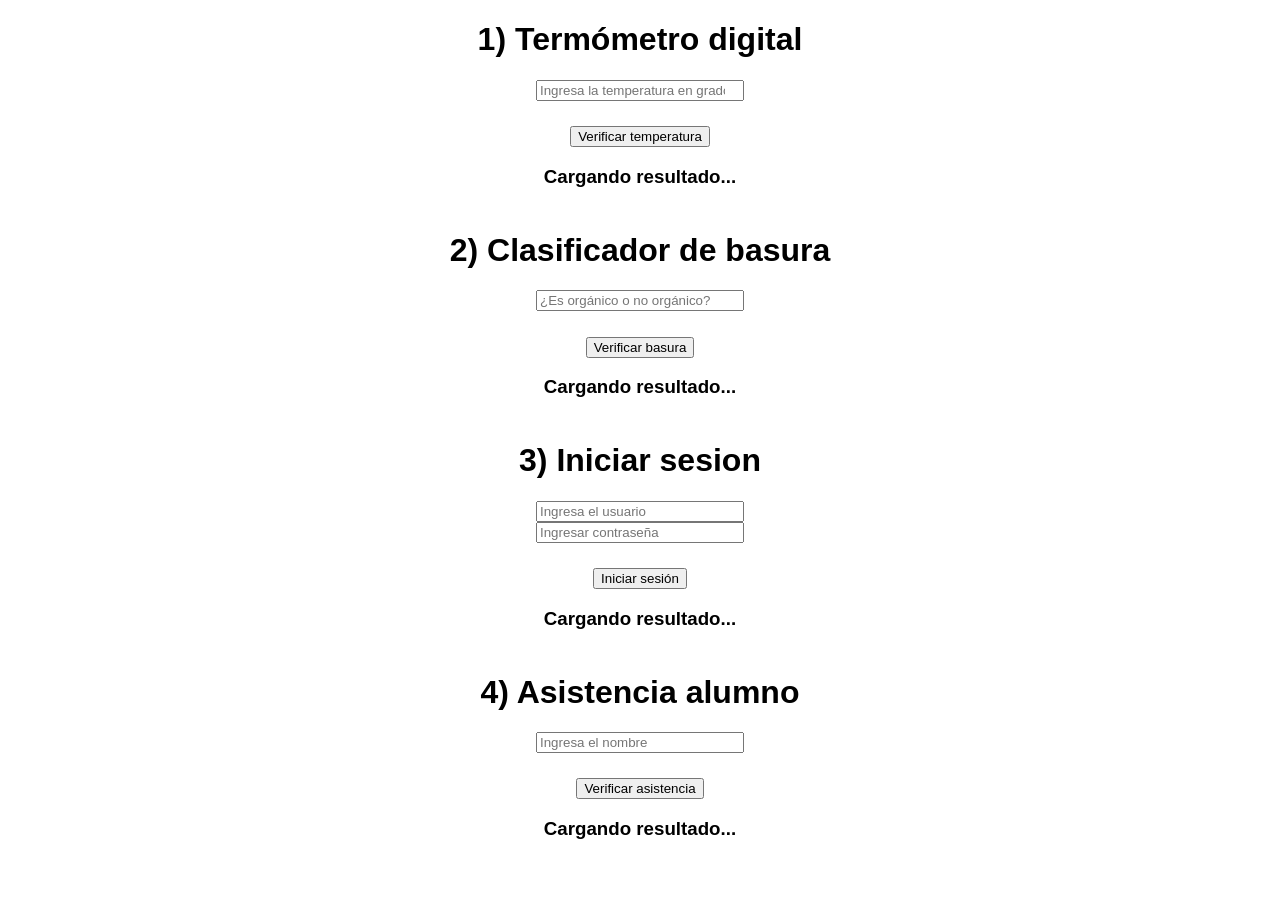
<file: Examen N°2/index.html>
<!DOCTYPE html>
<html lang="es">

<head>
    <meta charset="UTF-8">
    <meta name="viewport" content="width=device-width, initial-scale=1.0">
    <title>Examen JavaScript</title>
    <link rel="stylesheet" href="style.css">
</head>

<body>

    <!--Ejercicio 1-->
    <div class="container">
        <h1>1) Termómetro digital</h1>
        <div class="datos">
            <!--Datos de usuario-->
            <input type="number" name="temp" id="input1"
                placeholder="Ingresa la temperatura en grados. Ejemplo: 32">
        </div>

        <div class="resultados">
            <!--Boton para verificar el resultado-->
            <button id="boton1">Verificar temperatura</button>

            <!--Texto para mostrar el resultado-->
            <h3 id="parrafo1">Cargando resultado...</h3>
        </div>
    </div>


    <!--Ejercicio 2-->
    <div class="container">
        <h1>2) Clasificador de basura</h1>
        <div class="datos">
            <!--Datos de usuario-->
            <input type="text" name="dias" id="input2"
                placeholder="¿Es orgánico o no orgánico?">
        </div>

        <div class="resultados">
            <!--Boton para verificar el resultado-->
            <button id="boton2">Verificar basura</button>

            <!--Texto para mostrar el resultado-->
            <h3 id="parrafo2">Cargando resultado...</h3>
        </div>
    </div>


    <!--Ejercicio 3-->
    <div class="container">
        <h1>3) Iniciar sesion</h1>

        <div class="datos-3">
            <!--Datos de usuario: usuario-->
            <input type="text" name="usuario" id="input3"
                placeholder="Ingresa el usuario">

            <!--Datos de usuario: contraseña-->
            <input type="password" name="contrasena" id="input4"
                placeholder="Ingresar contraseña">
        </div>

        <div class="resultados">
            <!--Boton para verificar el resultado-->
            <button id="boton3">Iniciar sesión</button>

            <!--Texto para mostrar el resultado-->
            <h3 id="parrafo3">Cargando resultado...</h3>
        </div>
    </div>


    <!--Ejercicio 4-->
    <div class="container">
        <h1>4) Asistencia alumno</h1>

        <div class="datos">
            <!--Datos de usuario-->
            <input type="text" name="nombre" id="input5"
                placeholder="Ingresa el nombre">
        </div>

        <div class="resultados">
            <!--Boton para verificar el resultado-->
            <button id="boton4">Verificar asistencia</button>

            <!--Texto para mostrar el resultado-->
            <h3 id="parrafo4">Cargando resultado...</h3>
        </div>
    </div>


</body>

<script src="app.js"></script>

</html>
</file>
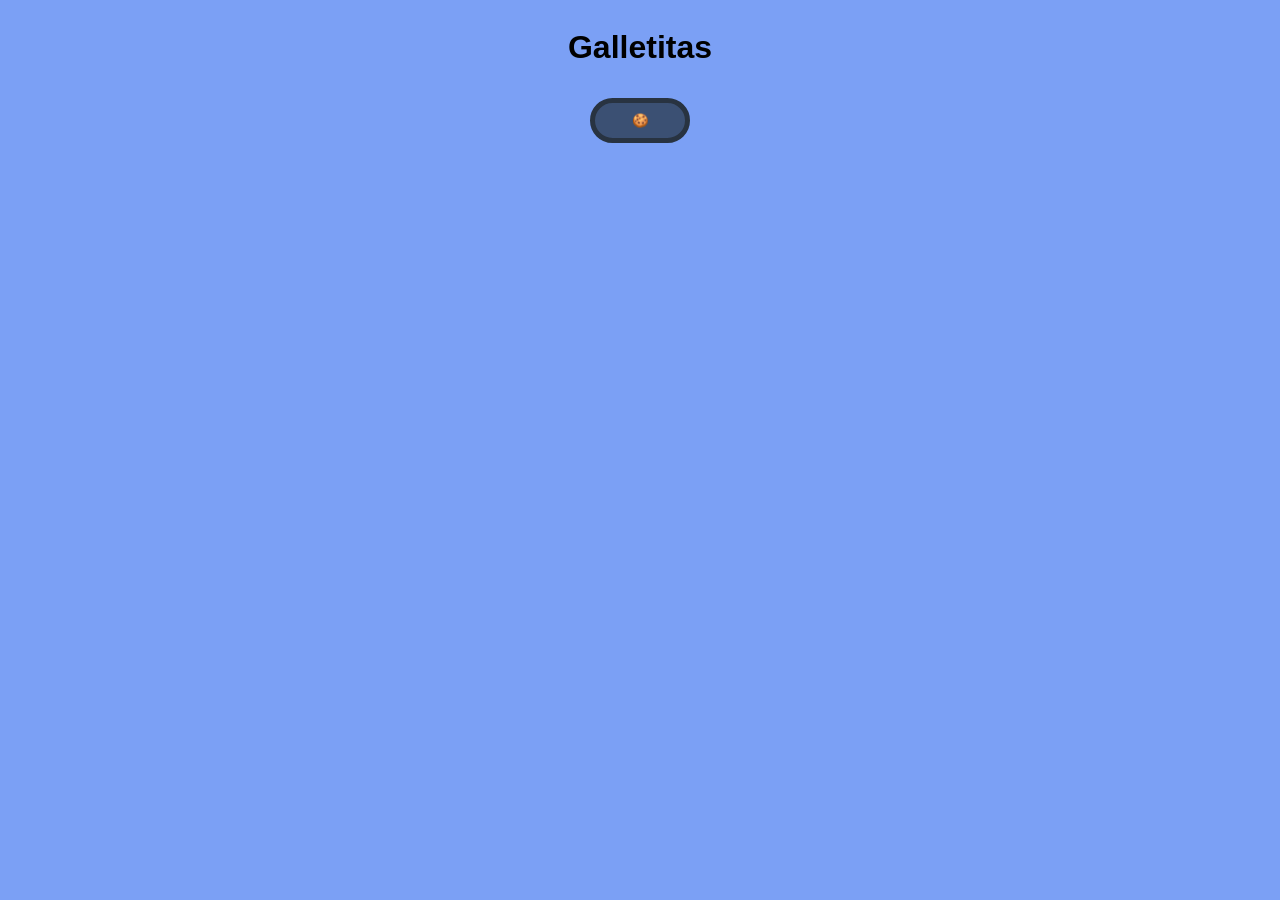
<file: Galletita/index.html>
<!DOCTYPE html>
<html lang="en">
<head>
    <meta charset="UTF-8">
    <meta name="viewport" content="width=device-width, initial-scale=1.0">
    <title>Document</title>
    <link rel="stylesheet" href="style.css">
</head>
<body>
    <h1 id="h1">Galletitas</h1>
    <button id="btn1">🍪</button>
</body>
<script src="app.js"></script>
</html>
</file>
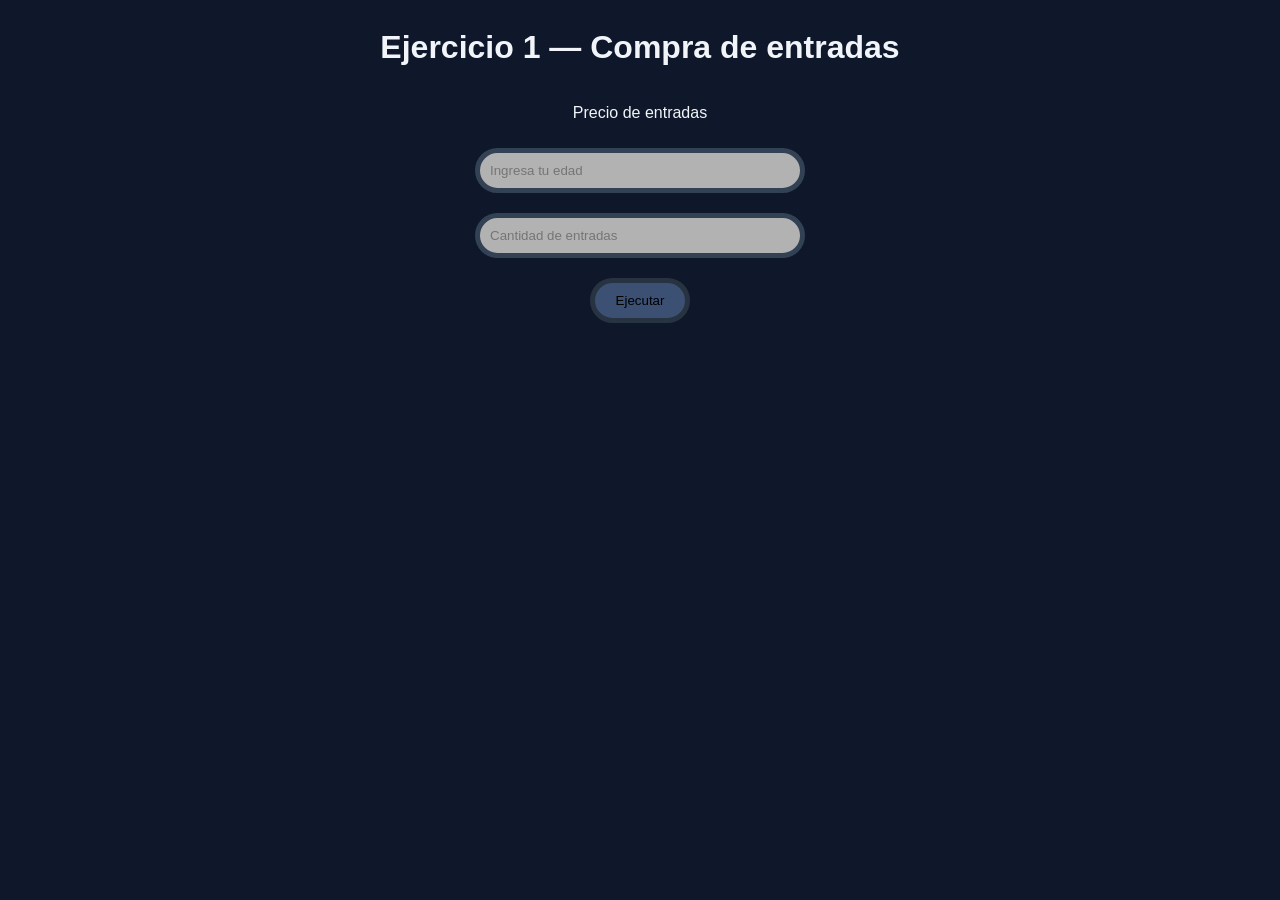
<file: Tp extra N°2/index.html>
<!DOCTYPE html>
<html lang="en">
<head>
    <meta charset="UTF-8">
    <meta http-equiv="X-UA-Compatible" content="IE=edge">
    <meta name="viewport" content="width=device-width, initial-scale=1.0">
    <title>Document</title>
    <link rel="stylesheet" href="style.css">
</head>
<body>
    <!--Ejercicio 1-->
    <h1>Ejercicio 1 — Compra de entradas</h1>
    <p id="texto1">Precio de entradas</p>
    <input type="number" placeholder="Ingresa tu edad" id="edad">
    <input type="number" placeholder="Cantidad de entradas" id="entradas">
    <button id="btn1">Ejecutar</button>
</body>
<script src="app.js"></script>
</html>
</file>
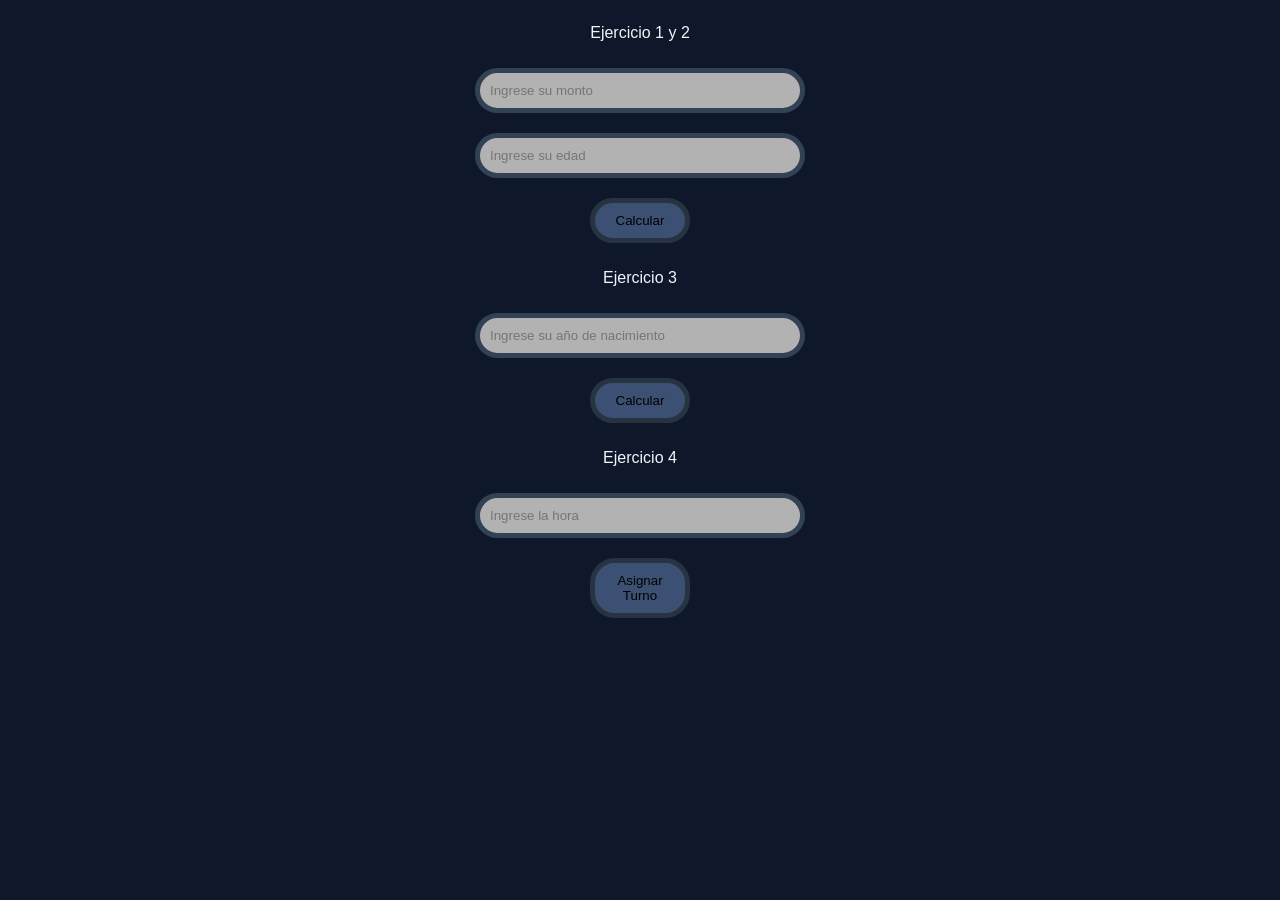
<file: Tp extra/index.html>
<!DOCTYPE html>
<html lang="en">
<head>
    <meta charset="UTF-8">
    <meta name="viewport" content="width=device-width, initial-scale=1.0">
    <title>Document</title>
    <link rel="stylesheet" href="style.css">
</head>
<body>
<!-- Ejercicio 1 y 2 -->
    <p id="texto1">Ejercicio 1 y 2</p>
        <input type="number" id="inputmonto" placeholder="Ingrese su monto">
        <input type="number" id="inputedad" placeholder="Ingrese su edad">
    <button id="btndescuento">Calcular</button>

<!-- Ejercicio 3 -->
    <p id="texto2">Ejercicio 3</p>
        <input type="number" id="inputaño" placeholder="Ingrese su año de nacimiento">
    <button id="btnaño">Calcular</button>

    <!-- Ejercicio 4 -->
    <p id="texto3">Ejercicio 4</p>
        <input type="number" id="inputHora" placeholder="Ingrese la hora">
    <button id="btnTurno">Asignar Turno</button>
</body>
<script src="app.js"></script>
</html>
</file>
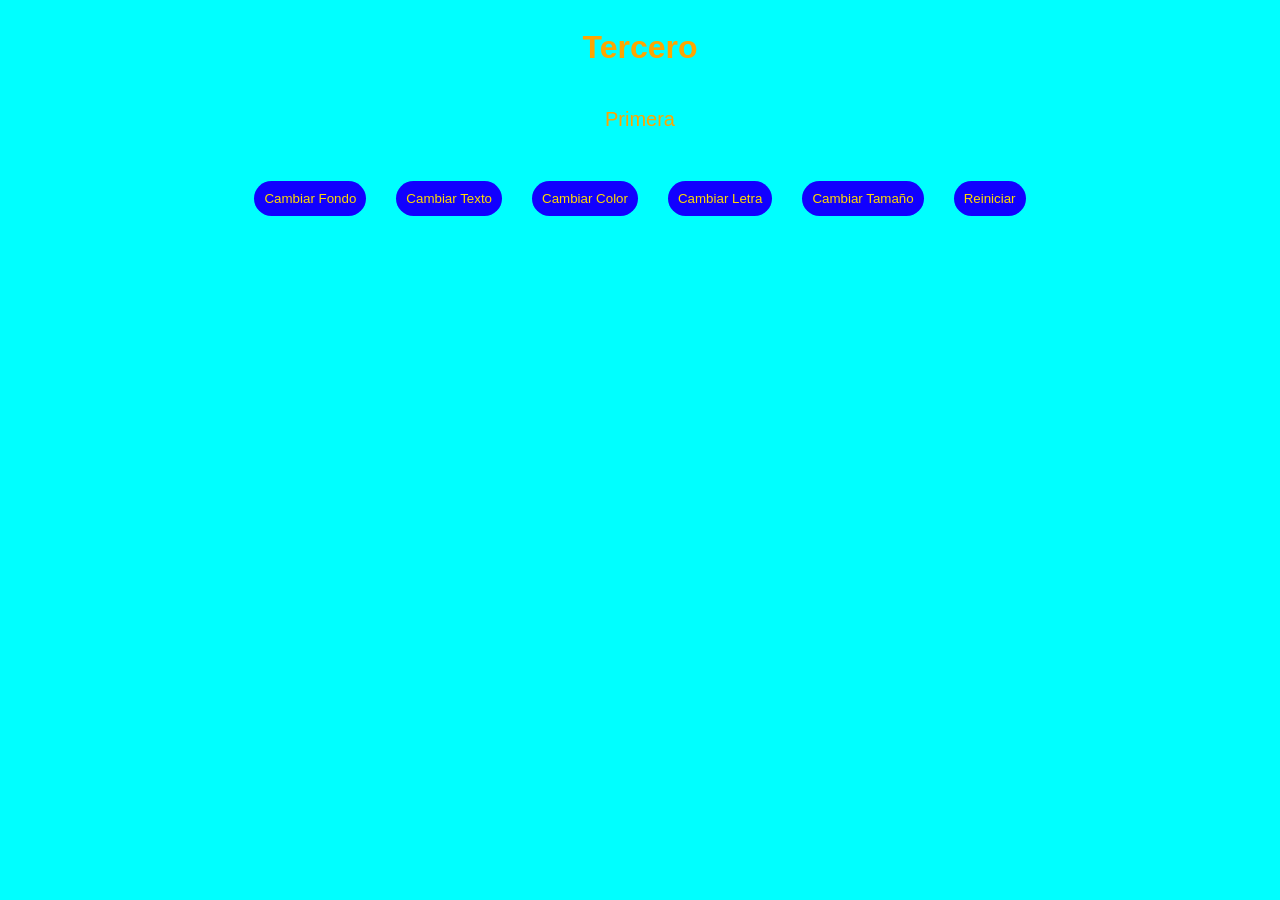
<file: Tp6/index.html>
<!DOCTYPE html>
<html lang="en">
<head>
    <meta charset="UTF-8">
    <meta name="viewport" content="width=device-width, initial-scale=1.0">
    <title>Document</title>
    <link rel="stylesheet" href="style.css">
</head>
<body>
    <h1>Tercero</h1>
    <p>Primera</p>
    <div>
        <button id="botoncambiarfondo">Cambiar Fondo</button>
        <button id="botoncambiartexto">Cambiar Texto</button>
        <button id="botoncambiarcolor">Cambiar Color</button>
        <button id="botoncambiarletra">Cambiar Letra</button>
        <button id="botoncambiartamaño">Cambiar Tamaño</button>
        <button id="botonreiniciar">Reiniciar</button>
    </div>
</body>
<script src="app.js"></script>
</html>
</file>
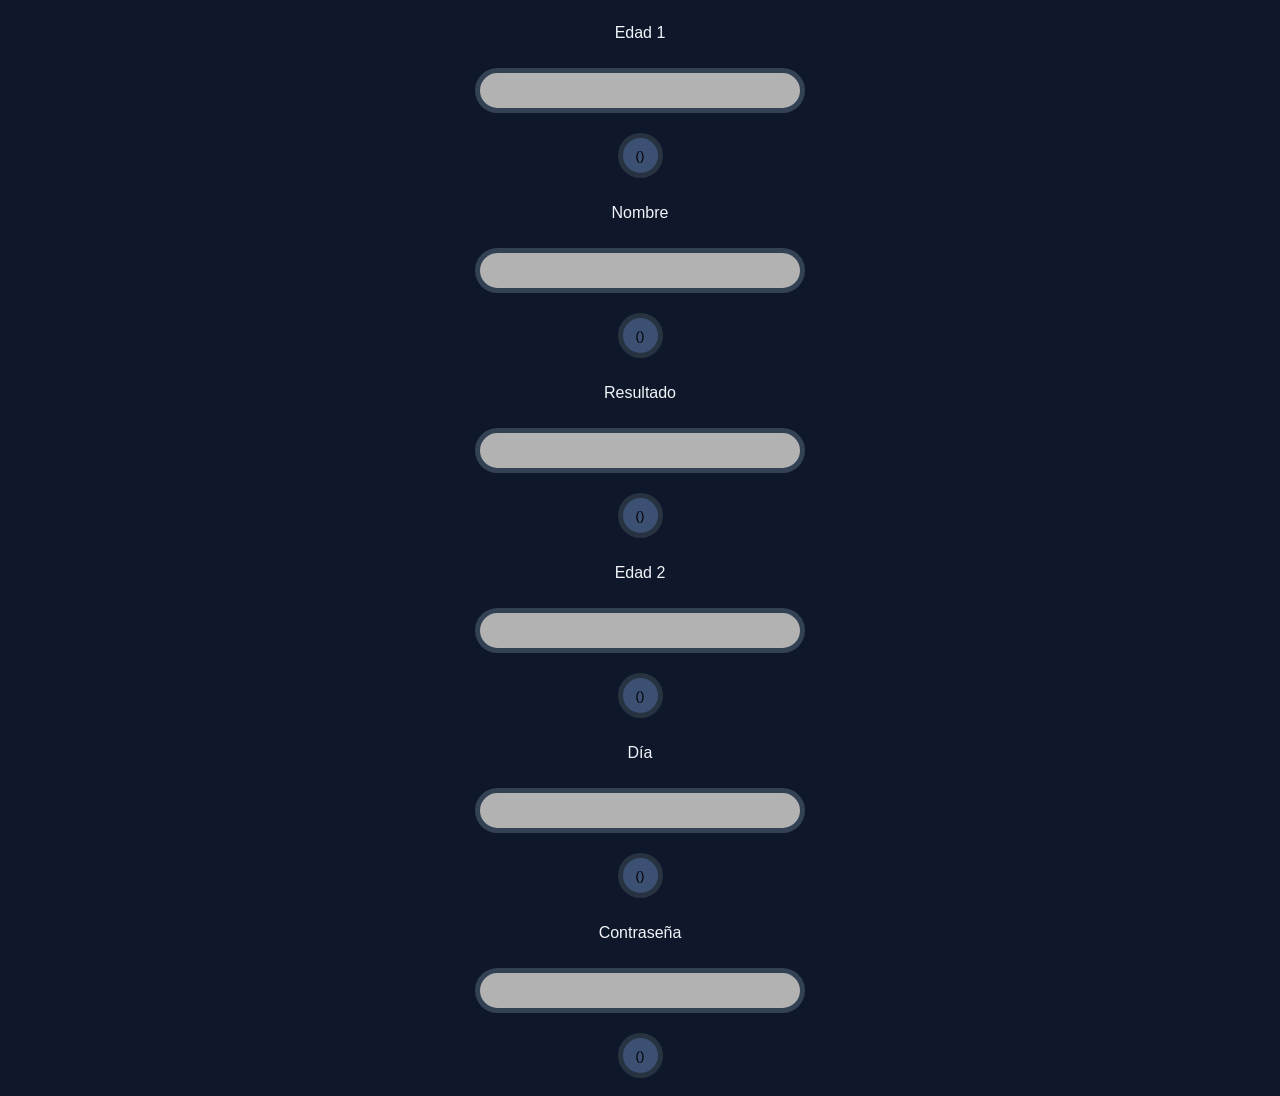
<file: Tp8/index.html>
<!DOCTYPE html>
<html lang="en">
<head>
    <meta charset="UTF-8">
    <meta name="viewport" content="width=device-width, initial-scale=1.0">
    <title>Document</title>
    <link rel="stylesheet" href="style.css">
</head>
<body>
    <!-- Ejercicio 1 -->
   <p id="pedad1">Edad 1</p>
   <input type="number" id="inputedad1">
   <button id="btnedad1">()</button>

   <!-- Ejercicio 2 y 3-->
   <p id="pnombre">Nombre</p>
   <input type="text" id="inputnombre">
   <button id="btnnombre">()</button>

   <!-- Ejercicio 4 -->
   <p id="presultado">Resultado</p>
   <input type="number" id="inputresultado">
   <button id="btnresultado">()</button>

    <!-- Ejercicio 5 -->
   <p id="pedad2">Edad 2</p>
    <input type="number" id="inputedad2">
   <button id="btnedad2">()</button>

    <!-- Ejercicio 6 -->
   <p id="pdia">Día</p>
   <input type="text" id="inputdia">
   <button id="btndia">()</button>

    <!-- Ejercicio 7 -->
   <p id="pcontrasenia">Contraseña</p>
   <input type="password" id="inputcontrasenia">
   <button id="btncontrasenia">()</button>
</body>
<script src="app.js"></script>
</html>
</file>
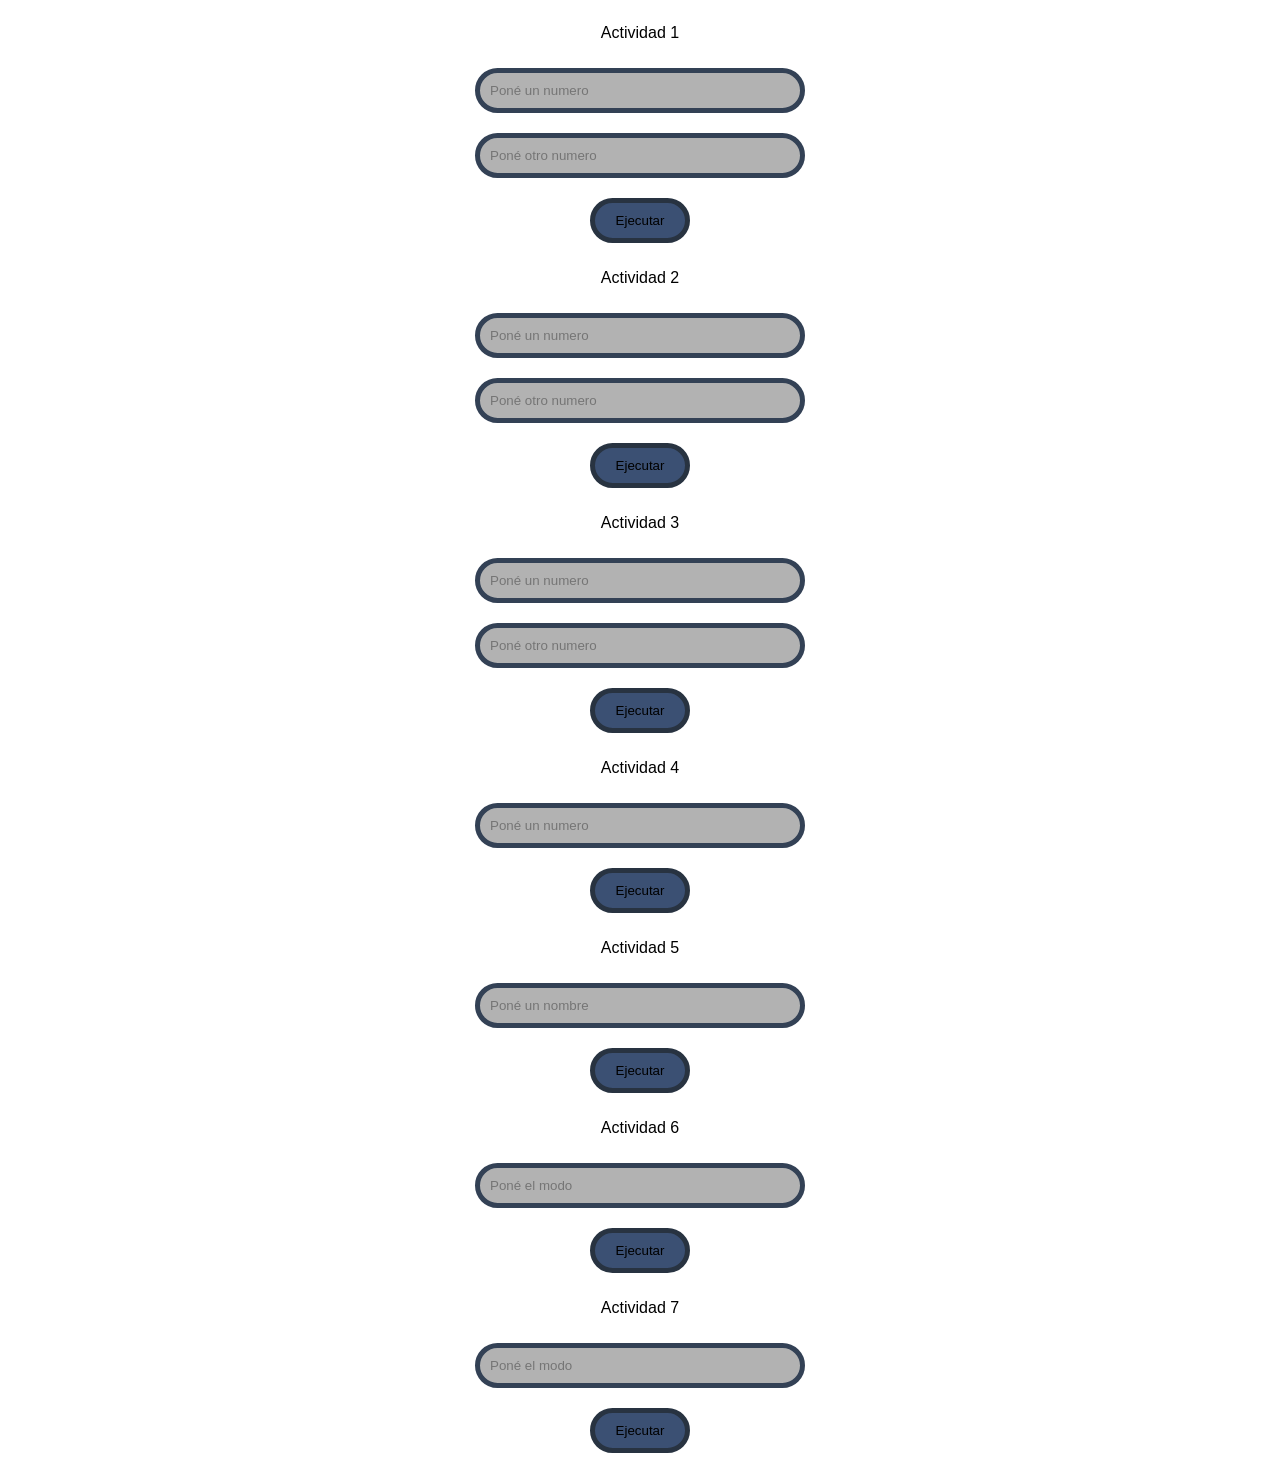
<file: Tp9/index.html>
<!DOCTYPE html>
<html lang="en">
<head>
    <meta charset="UTF-8">
    <meta name="viewport" content="width=device-width, initial-scale=1.0">
    <title>Document</title>
    <link rel="stylesheet" href="style.css">
</head>
<body>
   <!--Actividad 1-->
    <p id="p1">Actividad 1</p>
    <input type="number" id="inp1" placeholder="Poné un numero">
    <input type="number" id="inp1b" placeholder="Poné otro numero">
    <button id="btn1">Ejecutar</button>

      <!--Actividad 2-->
    <p id="p2">Actividad 2</p>
    <input type="number" id="inp2" placeholder="Poné un numero">
    <input type="number" id="inp2b" placeholder="Poné otro numero">
    <button id="btn2">Ejecutar</button>

      <!--Actividad 3-->
    <p id="p3">Actividad 3</p>
    <input type="number" id="inp3" placeholder="Poné un numero">
    <input type="number" id="inp3b" placeholder="Poné otro numero">
    <button id="btn3">Ejecutar</button>

      <!--Actividad 4-->
    <p id="p4">Actividad 4</p>
    <input type="number" id="inp4" placeholder="Poné un numero">
    <button id="btn4">Ejecutar</button>

      <!--Actividad 5-->
    <p id="p5">Actividad 5</p>
    <input type="text" id="inp5" placeholder="Poné un nombre">
    <button id="btn5">Ejecutar</button>

      <!--Actividad 6-->
    <p id="p6">Actividad 6</p>
    <input type="text" id="inp6" placeholder="Poné el modo">
    <button id="btn6">Ejecutar</button>

      <!--Actividad 7-->
    <p id="p7">Actividad 7</p>
    <input type="text" id="inp7" placeholder="Poné el modo">
    <button id="btn7">Ejecutar</button>
</body>
<script src="app.js"></script>
</html>
</file>
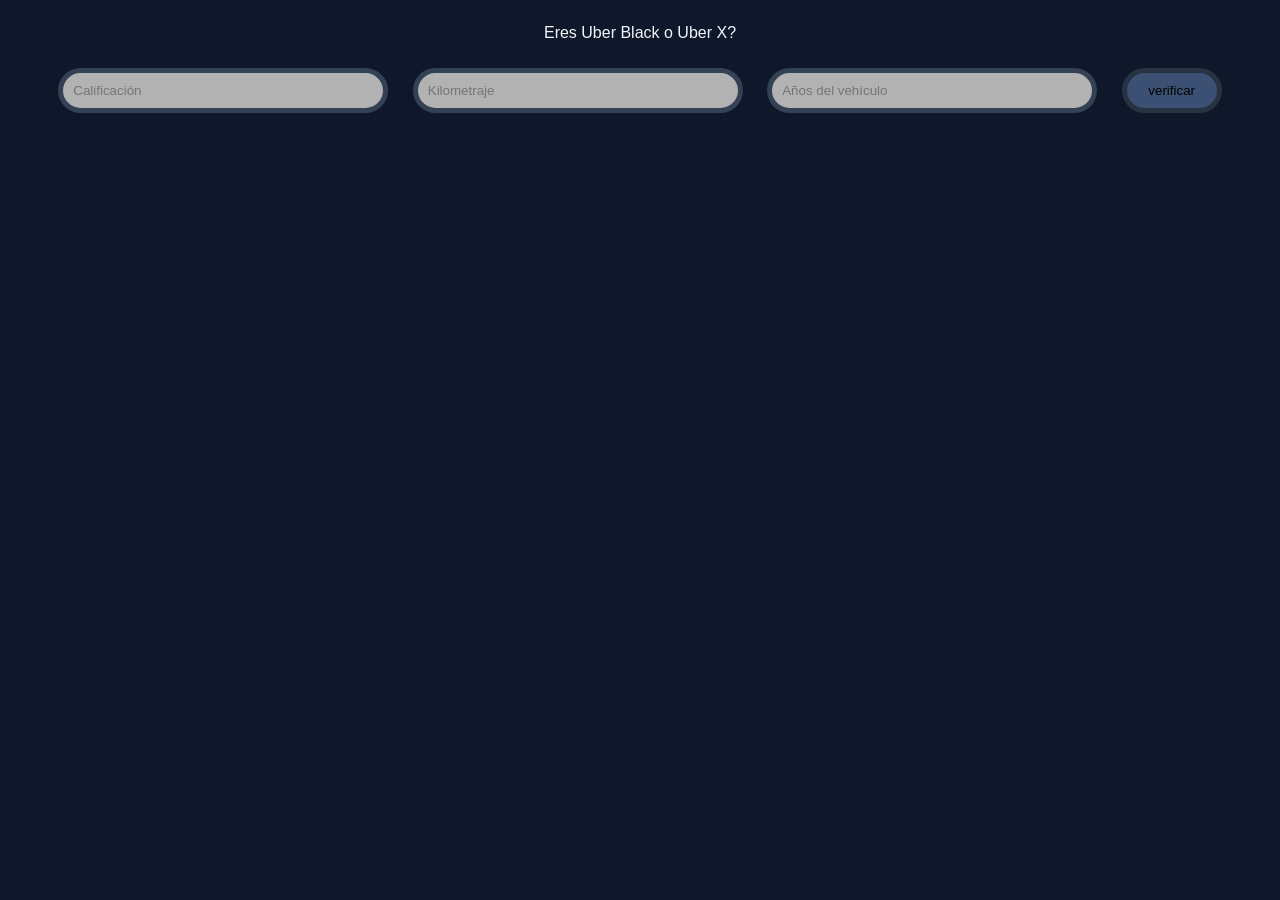
<file: UBER/index.html>
<!DOCTYPE html>
<html lang="en">
<head>
    <meta charset="UTF-8">
    <meta name="viewport" content="width=device-width, initial-scale=1.0">
    <title>Document</title>
    <link rel="stylesheet" href="style.css">
</head>
<!--ACTIVIDAD:
    Uber necesita registrar los conductores para su servicio de Uber premium, para eso los conductorestienen que cumplir lo siguiente: 
    - 4 estrellas o más de puntuación 
    - Un auto con menos e 10años de antiguedad 
    - Menos de 150.000 km.
    Si el usuario cumple los requisitos, el sistema tiene que indicarle que puede formar parte de Uber premium,de lo contrario puede dar el servicio de Uber X-->
<body>
    <form>
        <p id="texto">Eres Uber Black o Uber X?</p>

        <input type="number" placeholder="Calificación" id="inputcalificacion" min="0" max="5">
    
        <input type="number" placeholder="Kilometraje" id="inputkm">
    
        <input type="number" placeholder="Años del vehículo" id="inputanos">
    
        <button id="btn">verificar</button>
    
    </form>
    
</body>
<script src="app.js"></script>
</html>
</file>
<file: Examen N°2/style.css>
body{
    font-family:'Segoe UI', Tahoma, Geneva, Verdana, sans-serif;
    text-align: center;
}

.datos{
    display: flex;
    justify-content: center;
}

.resultados{
    display: flex;
    flex-direction: column;
    margin: 2%;
    align-items: center;
   
}

.datos-3{
    display: flex;
    flex-direction: column;
    width: 150px;
    align-items: center;
    justify-content: center;
    margin: 0 auto;
}

input{
    width: 200px;
}
</file>
<file: Galletita/style.css>
body{
    display: flex;
    align-items: center;
    flex-direction: column;
    font-family: 'Lucida Sans', 'Lucida Sans Regular', 'Lucida Grande', 'Lucida Sans Unicode', Geneva, Verdana, sans-serif;
    background-color: #7ba0f5;
    color: #000000;
    text-align: center;
}
button{
    margin: 10px;
    padding: 10px;
    background-color: #3b5073;
    width: 100px;
    border-radius: 25px;
    border: 5px solid #283341;
      }
</file>
<file: Tp extra N°2/style.css>
body{
    display: flex;
    align-items: center;
    flex-direction: column;
    font-family: 'Lucida Sans', 'Lucida Sans Regular', 'Lucida Grande', 'Lucida Sans Unicode', Geneva, Verdana, sans-serif;
    background-color: #0F172A;
    color: #F1F5F9;
    text-align: center;
   }
input{
 margin: 10px;
 padding: 10px;
 background-color: #b2b2b2;
 width: 300px;
 border-radius: 25px;
 border: 5px solid #334155;
   }
button{
 margin: 10px;
 padding: 10px;
 background-color: #3b5073;
 width: 100px;
 border-radius: 25px;
 border: 5px solid #283341;
   }
</file>
<file: Tp extra/style.css>
body{
    display: flex;
    align-items: center;
    flex-direction: column;
    font-family: 'Lucida Sans', 'Lucida Sans Regular', 'Lucida Grande', 'Lucida Sans Unicode', Geneva, Verdana, sans-serif;
    background-color: #0F172A;
    color: #F1F5F9;
    text-align: center;
   }
input{
 margin: 10px;
 padding: 10px;
 background-color: #b2b2b2;
 width: 300px;
 border-radius: 25px;
 border: 5px solid #334155;
   }
button{
 margin: 10px;
 padding: 10px;
 background-color: #3b5073;
 width: 100px;
 border-radius: 25px;
 border: 5px solid #283341;
   }
</file>
<file: Tp6/style.css>
body{
    background-color: aqua;
    color: orange;
    font-family: Arial, Helvetica, sans-serif;
    display: flex;
    align-items: center;
    justify-content: center;
    flex-direction: column;  
}

div{
    margin: 10px;
    padding: 10px;
    display: flex;
    justify-content: center;
    padding: 5px;
    width: 100%;
}

p{
    font-size: 20px;
    color: orange;
}

button{
    background-color: rgb(17, 0, 255);
    color: rgb(255, 217, 0);
    padding: 10px;
    border: none;
    border-radius: 20px;
    transition: 0.5s;
    margin: 15px;
}

button:hover{
    background-color: rgb(136, 138, 255);
    transform: scale(1.1) rotate(5deg);
}
</file>
<file: Tp8/style.css>
body{
    display: flex;
    align-items: center;
    flex-direction: column;
    font-family: 'Lucida Sans', 'Lucida Sans Regular', 'Lucida Grande', 'Lucida Sans Unicode', Geneva, Verdana, sans-serif;
    background-color: #0F172A;
    color: #F1F5F9;
    text-align: center;
   }
input{
 margin: 10px;
 padding: 10px;
 background-color: #b2b2b2;
 width: 300px;
 border-radius: 25px;
 border: 5px solid #334155;
   }
button{
 margin: 10px;
 padding: 10px;
 background-color: #3b5073;
 width: 45px;
 border-radius: 25px;
 border: 5px solid #283341;
   }
</file>
<file: Tp9/style.css>
body{
    display: flex;
    align-items: center;
    flex-direction: column;
    font-family: 'Lucida Sans', 'Lucida Sans Regular', 'Lucida Grande', 'Lucida Sans Unicode', Geneva, Verdana, sans-serif;
    color: #000000;
    text-align: center;
   }
input{
 margin: 10px;
 padding: 10px;
 background-color: #b2b2b2;
 width: 300px;
 border-radius: 25px;
 border: 5px solid #334155;
   }
button{
 margin: 10px;
 padding: 10px;
 background-color: #3b5073;
 width: 100px;
 border-radius: 25px;
 border: 5px solid #283341;
   }
</file>
<file: UBER/style.css>
body{
    display: flex;
    align-items: center;
    flex-direction: column;
    font-family: 'Lucida Sans', 'Lucida Sans Regular', 'Lucida Grande', 'Lucida Sans Unicode', Geneva, Verdana, sans-serif;
    background-color: #0F172A;
    color: #F1F5F9;
    text-align: center;
   }
input{
 margin: 10px;
 padding: 10px;
 background-color: #b2b2b2;
 width: 300px;
 border-radius: 25px;
 border: 5px solid #334155;
   }
button{
 margin: 10px;
 padding: 10px;
 background-color: #3b5073;
 width: 100px;
 border-radius: 25px;
 border: 5px solid #283341;
   }
</file>
